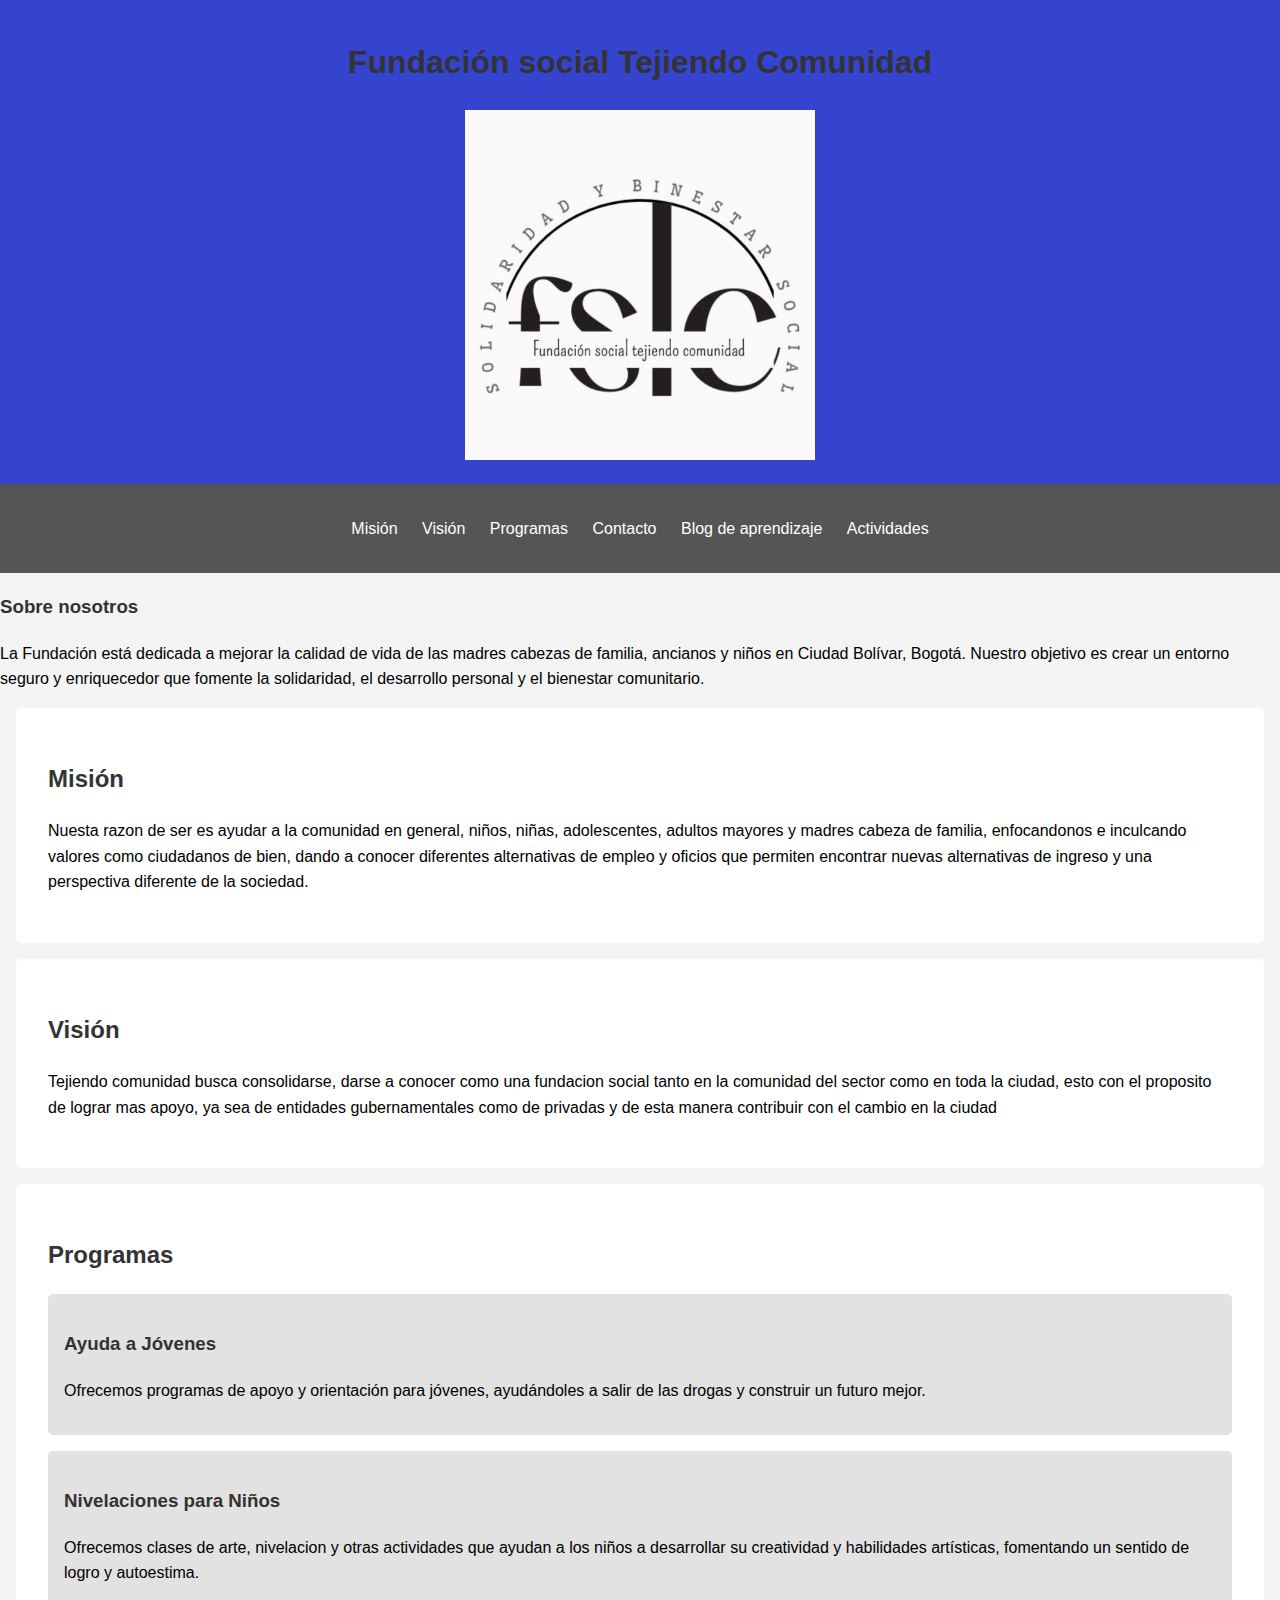
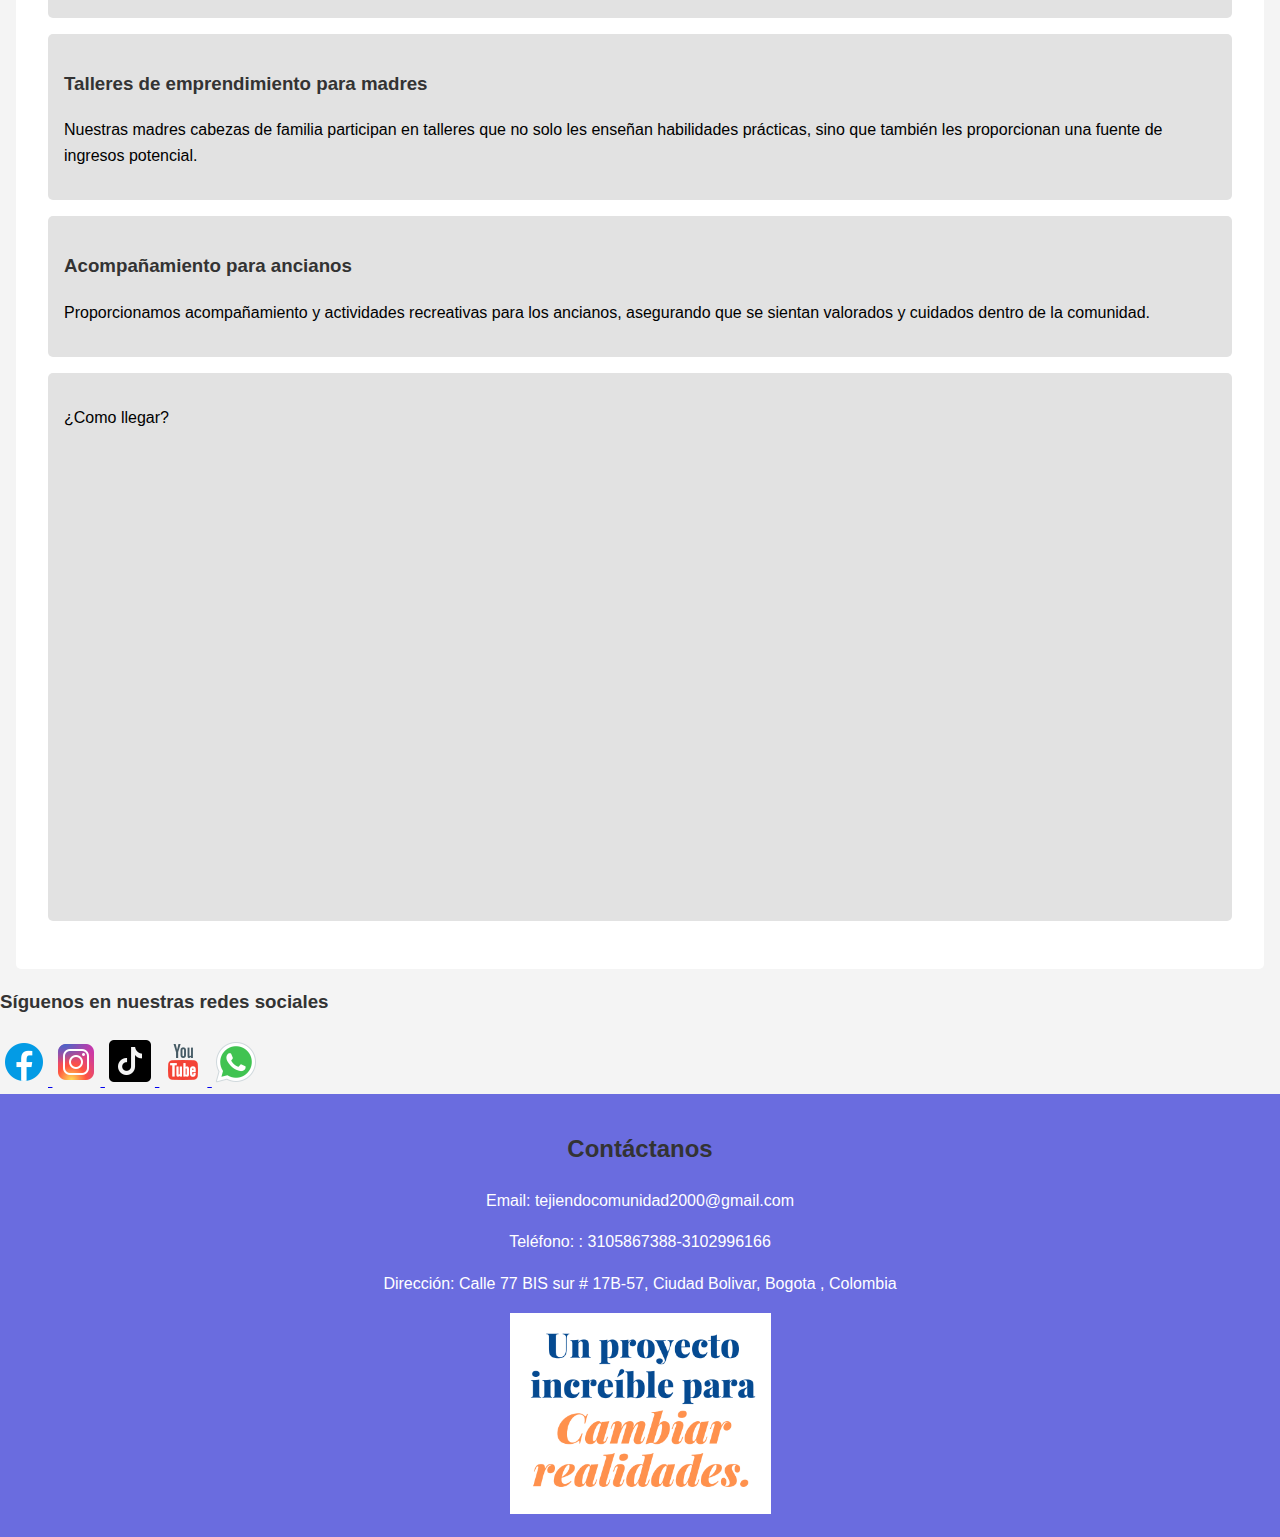
<file: index.html>
<!DOCTYPE html>
<html lang="es">
<head>
    <meta charset="UTF-8">
    <meta name="viewport" content="width=device-width, initial-scale=1.0">
    <title>Fundación social Tejiendo Comunidad</title>
    <link rel="stylesheet" href="styles.css">
</head>
<body>
    <header>
        <h1>Fundación social Tejiendo Comunidad</h1>
        <img id="logo" src="./assets/images/Logo Tejiendo comunidad.jpeg" alt="Logo de la fundación">
    </header>
  
        
        
    
    <nav>
        <ul>
            <li><a href="#mision">Misión</a></li>
            <li><a href="#vision">Visión</a></li>
            <li><a href="#programas">Programas</a></li>
            <li><a href="#contacto">Contacto</a></li>
            <li><a href="./pages/blog.html">Blog de aprendizaje</a></li>
            <li><a href="./pages/actividades.html">Actividades</a></li>
        </ul>
    </nav>

    <div>
        <h3>
            Sobre nosotros
        </h3>
        <p>
            La Fundación está dedicada a mejorar
            la calidad de vida de las madres
            cabezas de familia, ancianos y niños en
            Ciudad Bolívar, Bogotá. Nuestro objetivo
            es crear un entorno seguro y
            enriquecedor que fomente la
            solidaridad, el desarrollo personal y el
            bienestar comunitario.
        </p>
    </div>

    <section id="mision">
        <h2>Misión</h2>
        <p>Nuesta razon de ser es ayudar a la
            comunidad en general, niños, niñas,
            adolescentes, adultos mayores y
            madres cabeza de familia,
            enfocandonos e inculcando valores
            como ciudadanos de bien, dando a
            conocer diferentes alternativas de
            empleo y oficios que permiten
            encontrar nuevas alternativas de
            ingreso y una perspectiva diferente
            de la sociedad.
            </p>
    </section>

    <section id="vision">
        <h2>Visión</h2>
        <p>Tejiendo comunidad busca
            consolidarse, darse a conocer como
            una fundacion social tanto en la
            comunidad del sector como en toda
            la ciudad, esto con el proposito de
            lograr mas apoyo, ya sea de
            entidades gubernamentales como
            de privadas y de esta manera
            contribuir con el cambio en la
            ciudad</p>
    </section>

    <section id="programas">
        <h2>Programas</h2>
        <article>
            <h3>Ayuda a Jóvenes</h3>
            <p>Ofrecemos programas de apoyo y orientación para jóvenes, ayudándoles a salir de las drogas y construir un futuro mejor.</p>
        </article>
        <article>
            <h3>Nivelaciones para Niños</h3>
            <p>Ofrecemos clases de arte, nivelacion
                y otras actividades que ayudan a
                los niños a desarrollar su creatividad
                y habilidades artísticas, fomentando
                un sentido de logro y autoestima.</p>
        </article>
        <article>
            <h3>Talleres de emprendimiento para madres</h3>
            <p>
                Nuestras madres cabezas de familia
                participan en talleres que no solo
                les enseñan habilidades prácticas,
                sino que también les proporcionan
                una fuente de ingresos potencial.
            </p>
        </article>
        <article>
            <h3>Acompañamiento para ancianos</h3>
            <p>
                Proporcionamos acompañamiento
                y actividades recreativas para los
                ancianos, asegurando que se
                sientan valorados y cuidados dentro
                de la comunidad.
            </p>
        </article>
        <article>
            <p>¿Como llegar?</p>
            <iframe src="https://www.google.com/maps/embed?pb=!1m18!1m12!1m3!1d3977.295726931741!2d-74.14170642636087!3d4.54069014302671!2m3!1f0!2f0!3f0!3m2!1i1024!2i768!4f13.1!3m3!1m2!1s0x8e3fa1e5abf9de93%3A0x138c95017a884095!2sCl.%2077%20Bis%20Sur%20%2317b-57%2C%20Bogot%C3%A1!5e0!3m2!1ses-419!2sco!4v1722297800839!5m2!1ses-419!2sco" width="600" height="450" style="border:0;" allowfullscreen="" loading="lazy" referrerpolicy="no-referrer-when-downgrade"></iframe>

        </article>
    </section>
    <div class="social-media">
        <h3>Síguenos en nuestras redes sociales</h3>
        <a href="https://www.facebook.com/profile.php?id=61550688133518" target="_blank">
            <img src="./assets/images/Facebook.png" alt="Facebook">
        </a>
        <a href="https://www.instagram.com/tejiendo_comunidad?igsh=cWgxYTdudzBsYXdk" target="_blank">
            <img src="./assets/images/Instagram.png" alt="Instagram">
        </a>
        <a href="https://www.tiktok.com/@fstc.fstc" target="_blank">
            <img src="./assets/images/Tiktok.png" alt="TikTok">
        </a>
        <a href="https://www.youtube.com/@fundacionsocialtejiendocomunid" target="_blank">
            <img src="./assets/images/Youtube.png" alt="Youtube">
        </a>
        <a href="https://wa.me/qr/H6YP2LCE7AUPN1" target="_blank">
            <img src="./assets/images/Whatsapp.png" alt="Whatsapp">
        </a>
    </div>

    <footer id="contacto">
        
        <h2>Contáctanos</h2>
        <p>Email: tejiendocomunidad2000@gmail.com</p>
        <p>Teléfono: : 3105867388-3102996166</p>
        <p>Dirección: Calle 77 BIS sur # 17B-57,
            Ciudad Bolivar, Bogota
            , Colombia</p>
            <span><img src="./assets/images/Frase comunidad.png" alt="frase aluciva a la comunidad"></span>
    </footer>
</body>
</html>
</file>
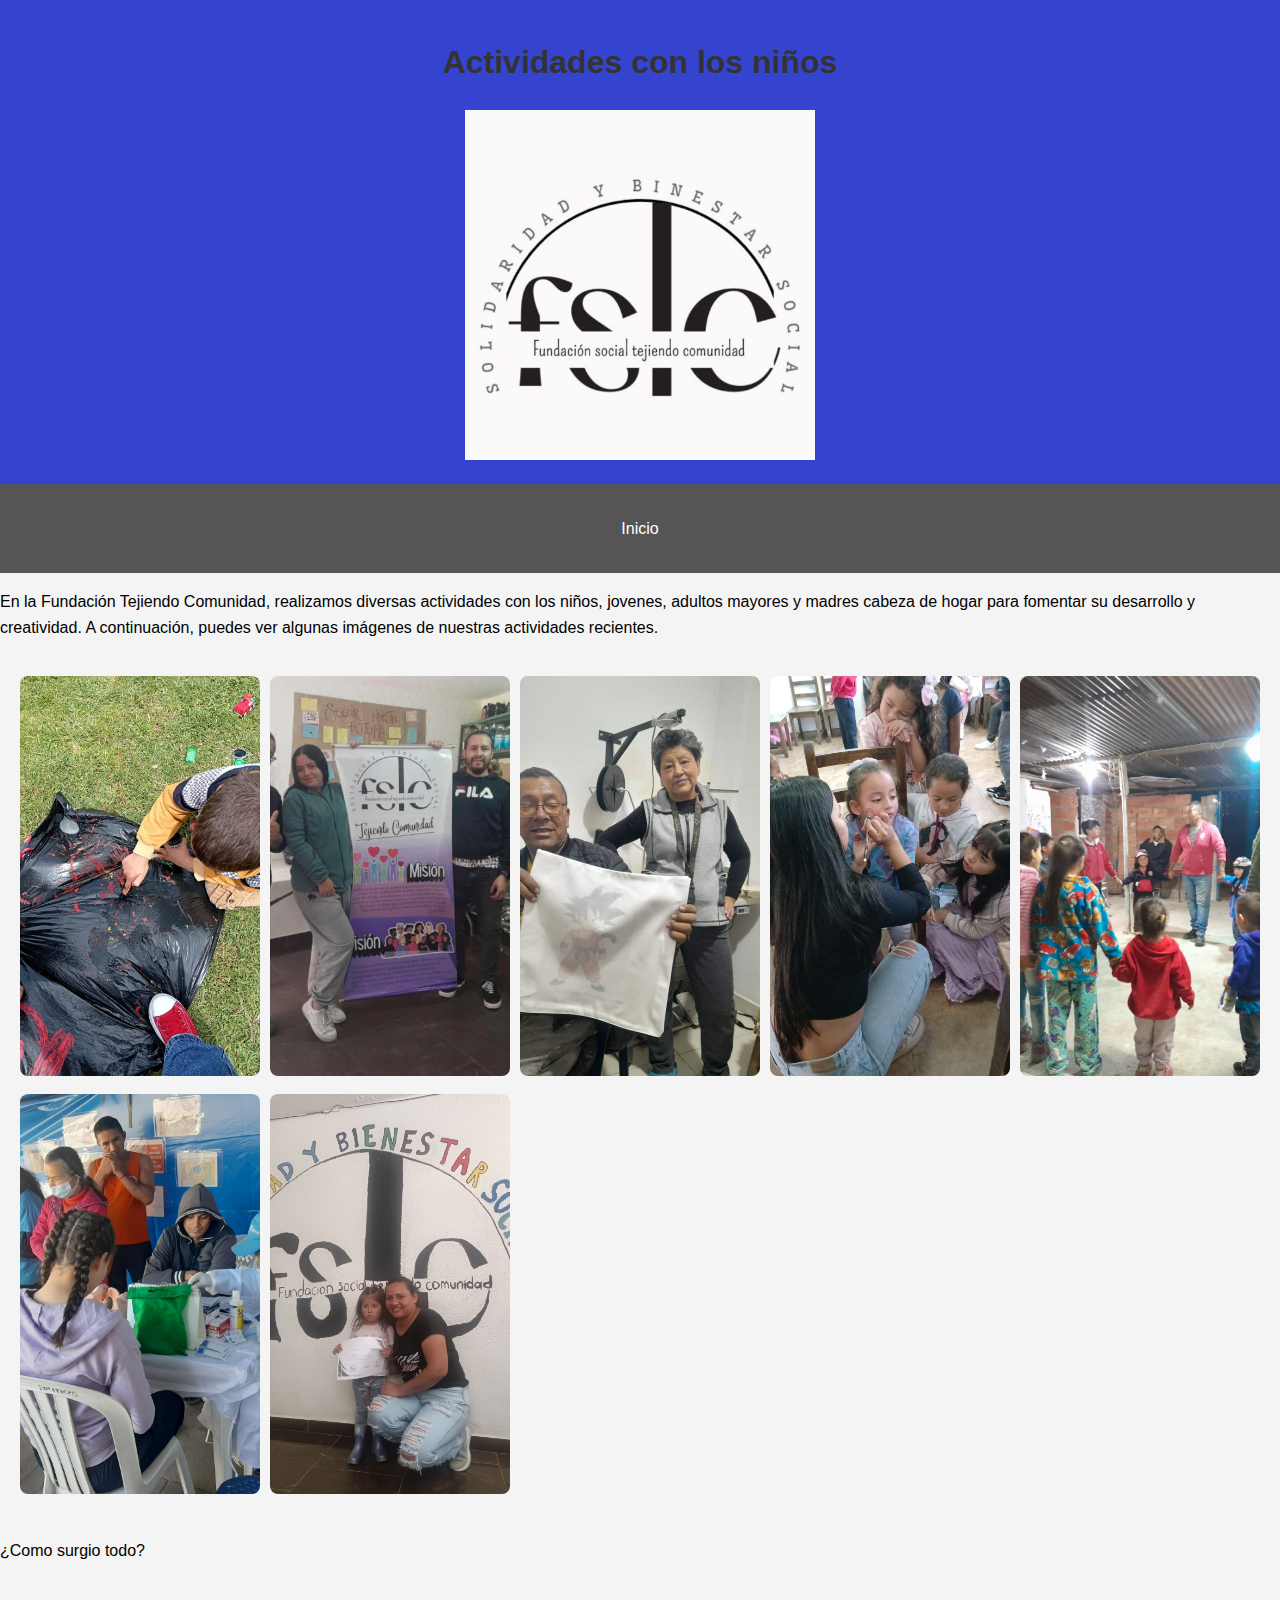
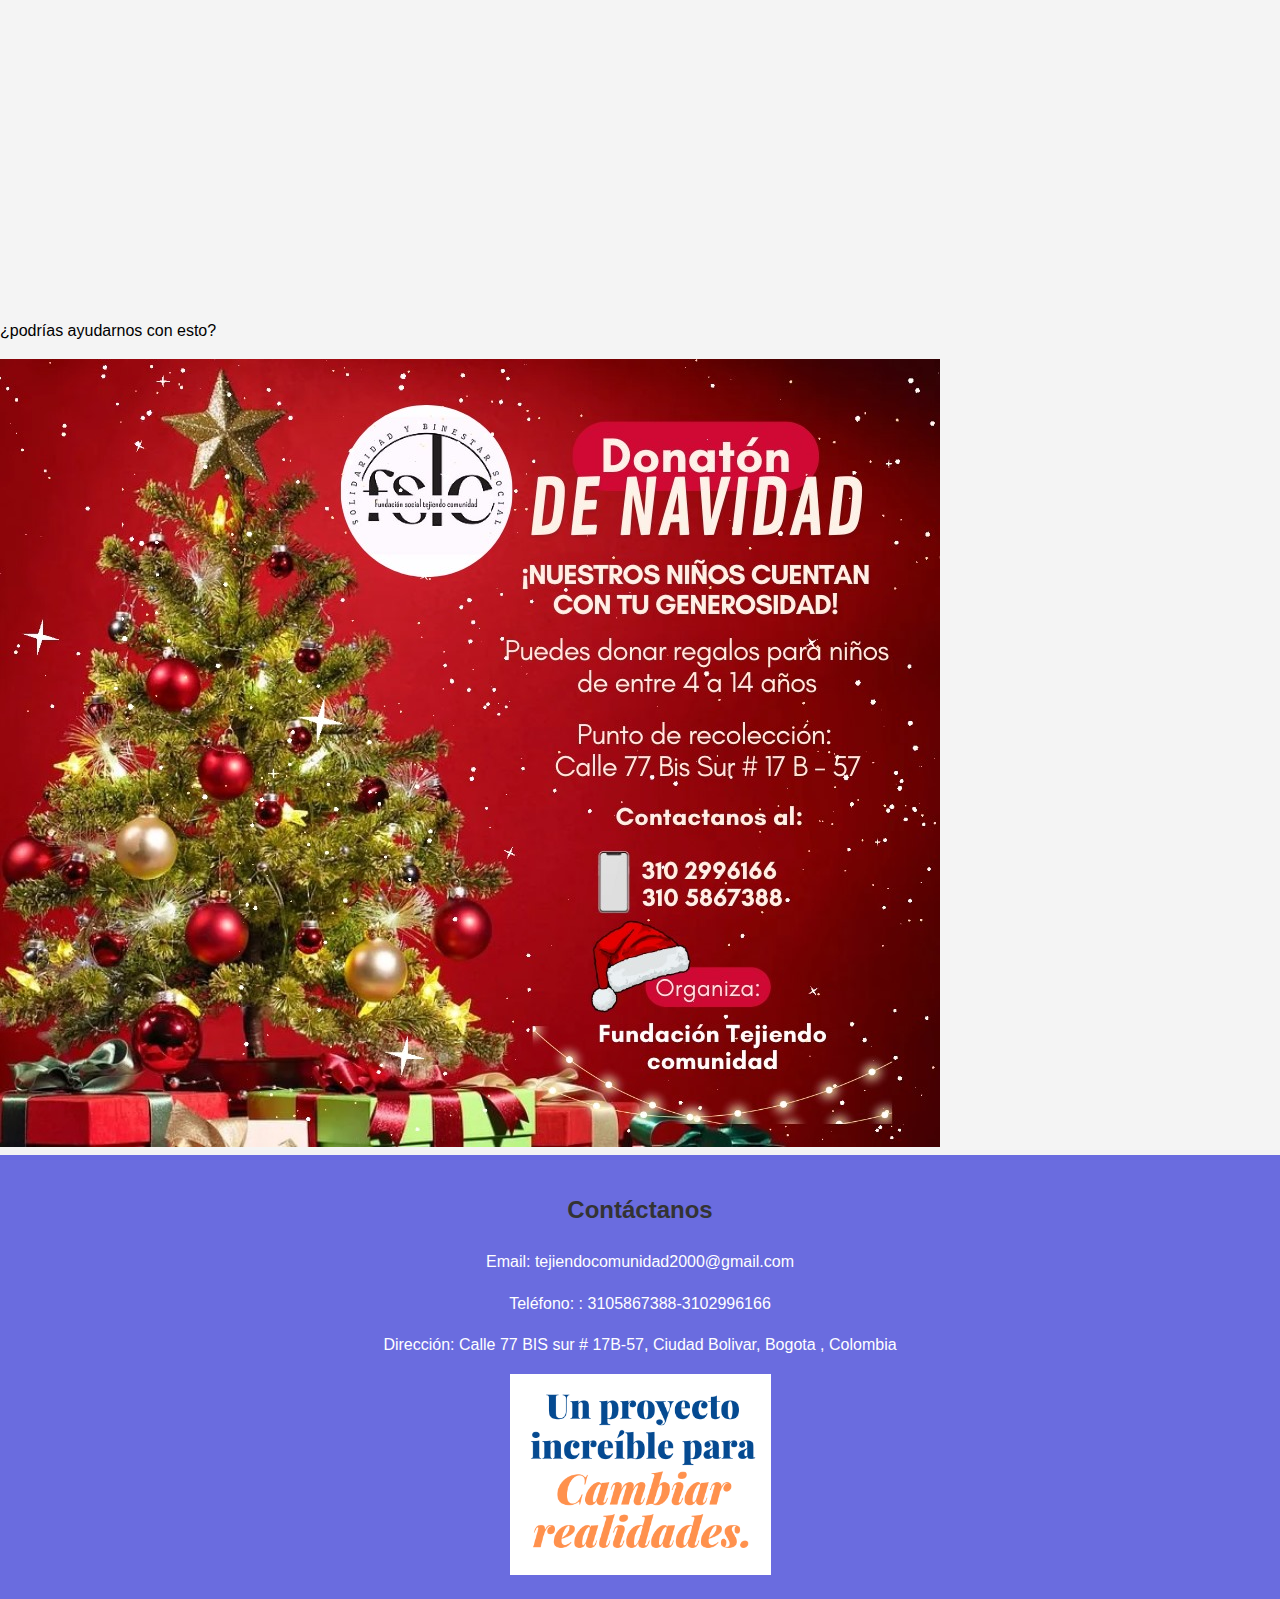
<file: pages/actividades.html>
<!DOCTYPE html>
<html lang="es">
<head>
    <meta charset="UTF-8">
    <meta name="viewport" content="width=device-width, initial-scale=1.0">
    <link rel="stylesheet" href="../styles.css">
    <title>Actividades con los Niños - Fundación Tejiendo Comunidad</title>
</head>
<body>
    <header>
        <h1>Actividades con los niños</h1>
        <img id="logo" src="../assets/images/Logo Tejiendo comunidad.jpeg" alt="Logo de la fundación">
    </header>
    <nav>
        <ul>
            <li><a href="../index.html">Inicio</a></li>
            
            
        </ul>
    </nav>
    
        <p>En la Fundación Tejiendo Comunidad, realizamos diversas actividades con los niños, jovenes, adultos mayores y madres cabeza de hogar para fomentar su desarrollo y creatividad. A continuación, puedes ver algunas imágenes de nuestras actividades recientes.</p>
        <div class="gallery">
           
            <article><img src="../assets/images/actividades niños.png" alt="Actividad 2"></article>
            <article><img src="../assets/images/Lideres de la fundación.png" alt="Actividad 4"></article>
            <article><img src="../assets/images/bordado.jpeg" alt="Actividad 5"></article>
            <article><img src="../assets/images/pintucaritas.jpeg" alt="Actividad 6"></article>
            <article><img src="../assets/images/Tomados de la mano.jpg" alt="Actividad 7"></article>
            <article><img src="../assets/images/Brigada medica.jpeg" alt="Actividad 8"></article>
            <article><img src="../assets/images/Diploma.jpg" alt="Diploma"></article>
            
        </div>
        <p>¿Como surgio todo?</p>
        <article><iframe width="560" height="315" src="https://www.youtube.com/embed/DNQVRv1vRNc?si=nh1ZAuyHIOKwm2rv" title="YouTube video player" frameborder="0" allow="accelerometer; autoplay; clipboard-write; encrypted-media; gyroscope; picture-in-picture; web-share" referrerpolicy="strict-origin-when-cross-origin" allowfullscreen></iframe></article>
        <p>¿podrías ayudarnos con esto?</p>
        <article><img src="../assets/images/Donaton.jpg" alt="Donaton Navideño"></article>
    <footer id="contacto">
        
        <h2>Contáctanos</h2>
        <p>Email: tejiendocomunidad2000@gmail.com</p>
        <p>Teléfono: : 3105867388-3102996166</p>
        <p>Dirección: Calle 77 BIS sur # 17B-57,
            Ciudad Bolivar, Bogota
            , Colombia</p>
            <span><img src="../assets/images/Frase comunidad.png" alt="frase aluciva a la comunidad"></span>
    </footer>
</body>
</html>
</file>
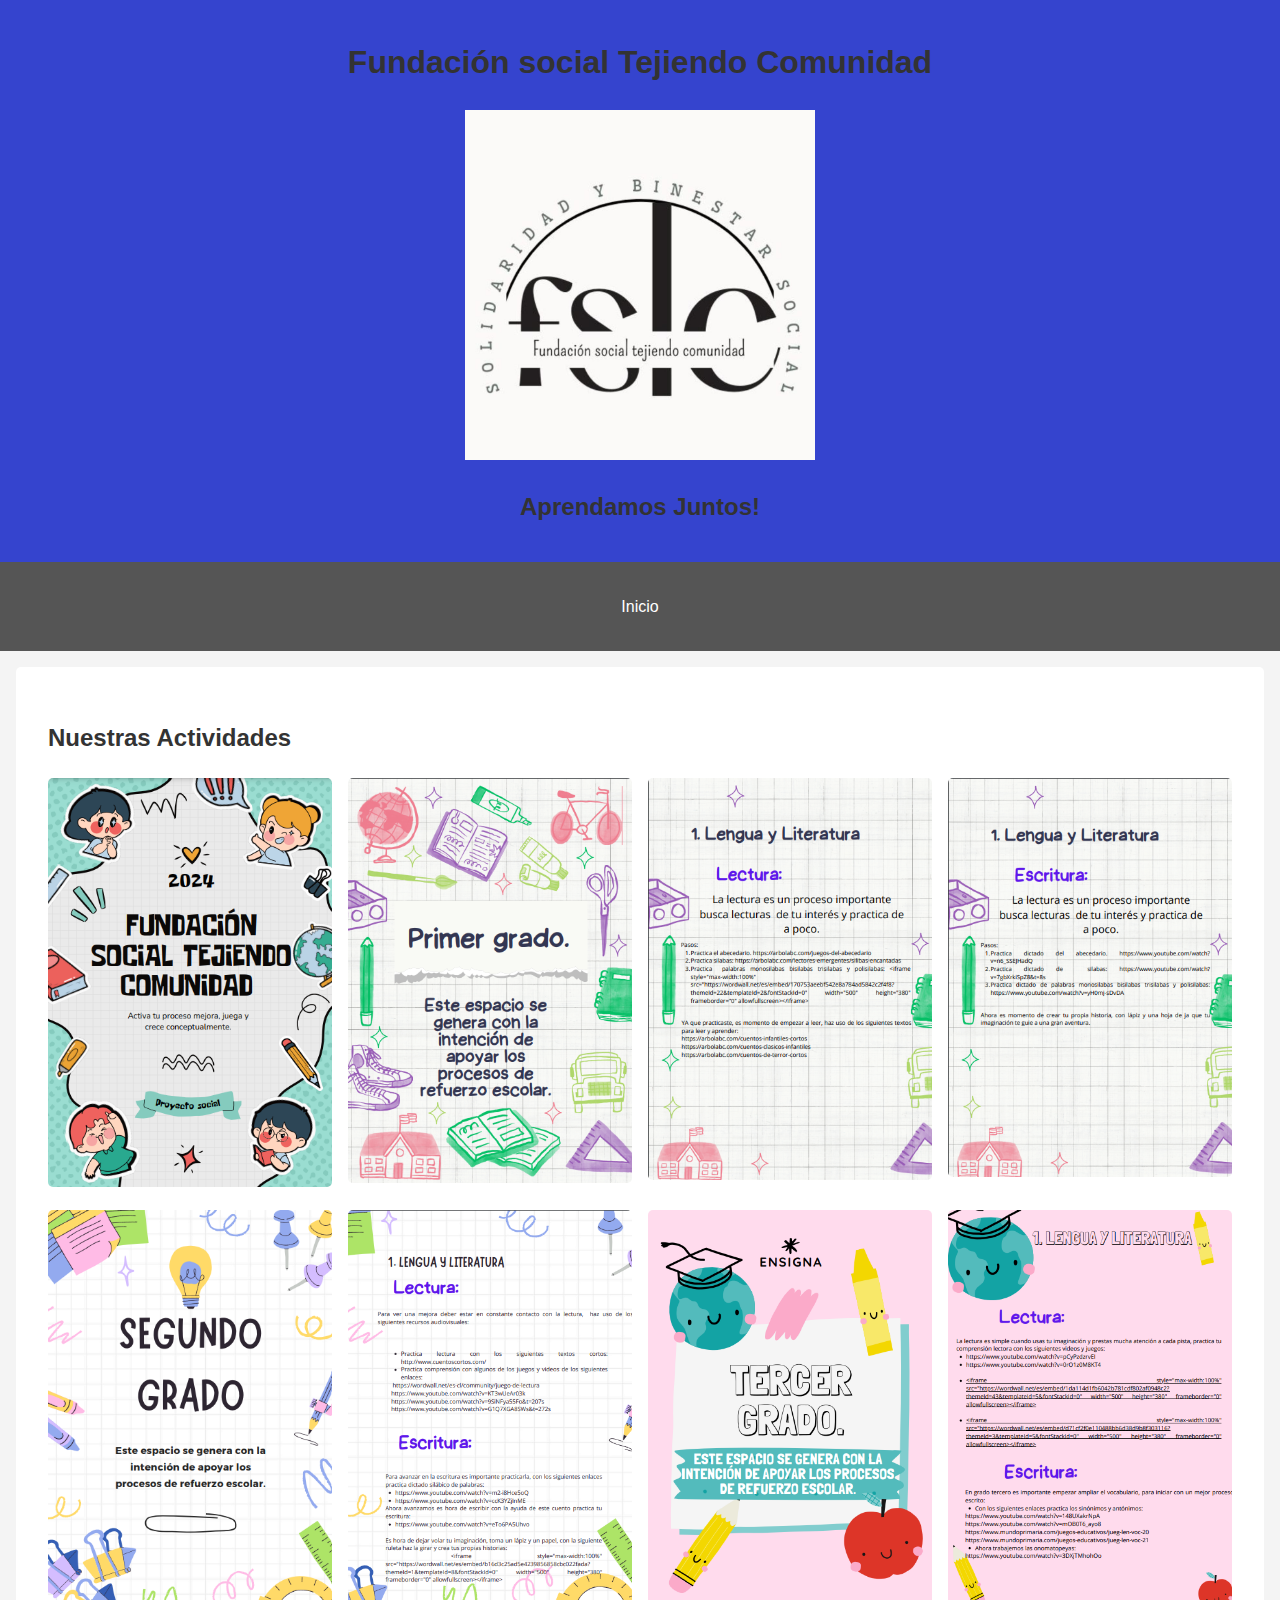
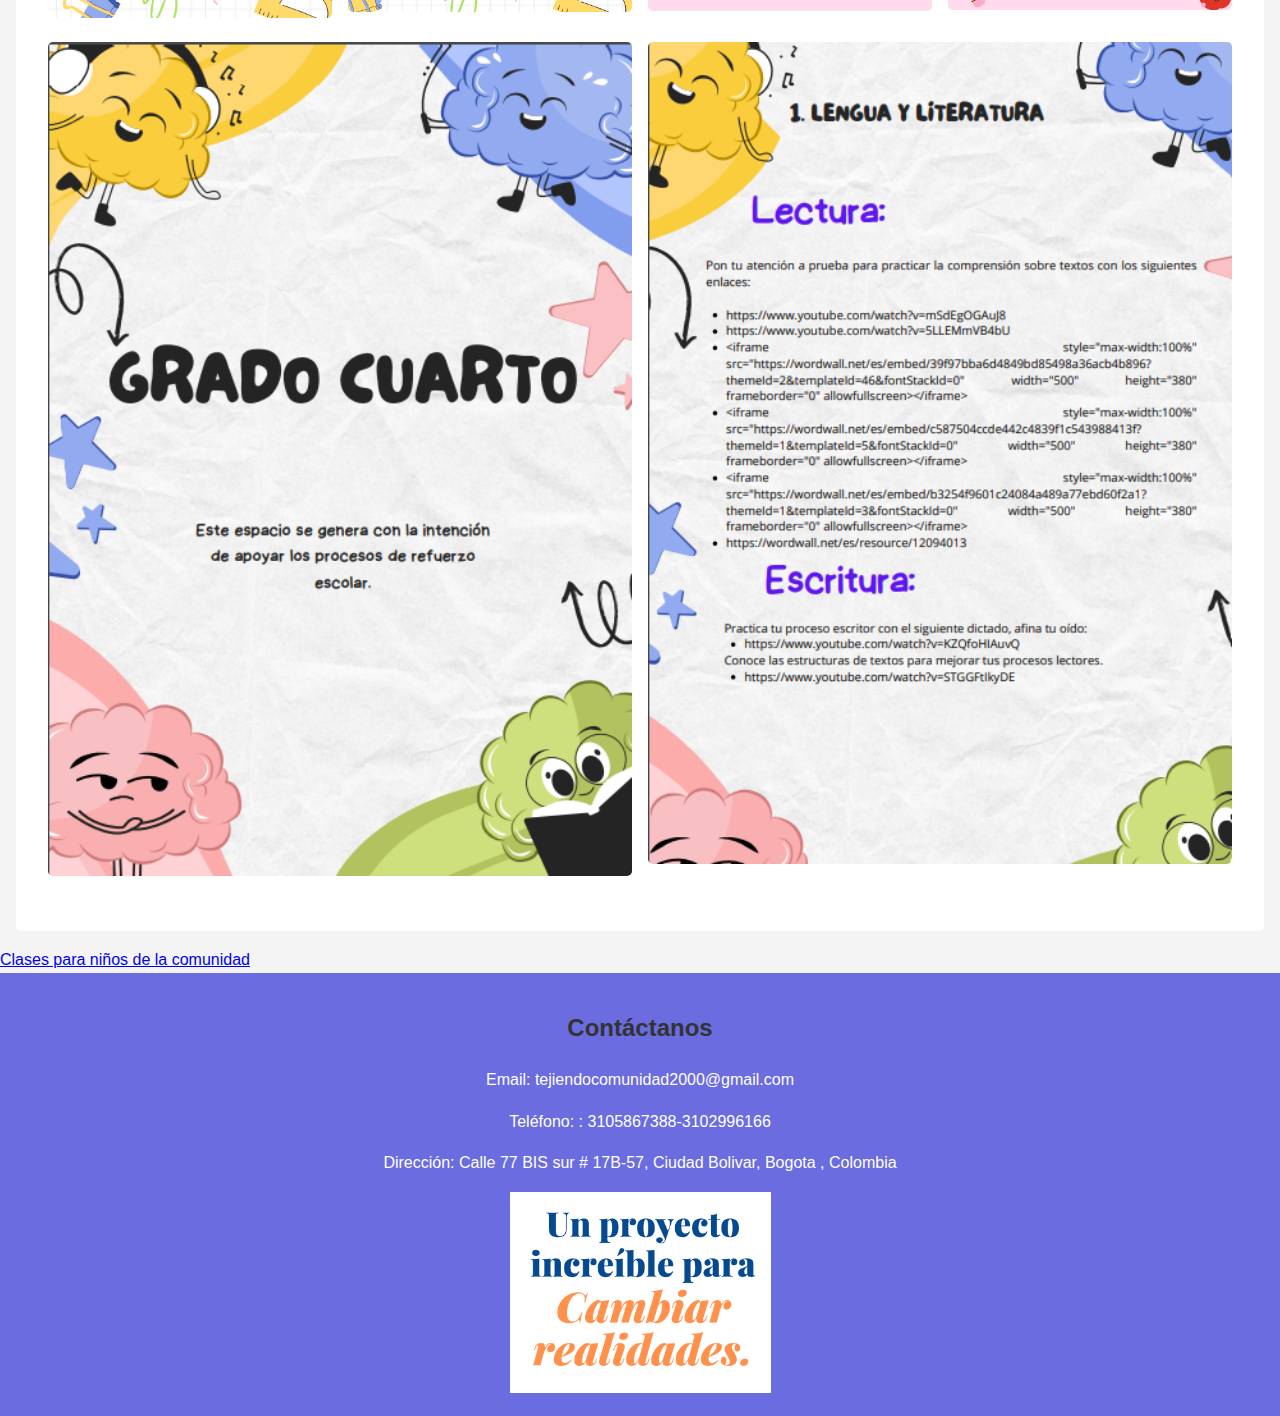
<file: pages/blog.html>
<!DOCTYPE html>
<html lang="es">
<head>
    <meta charset="UTF-8">
    <meta name="viewport" content="width=device-width, initial-scale=1.0">
    <title>Galería de Imágenes - Fundación Tejiendo Comunidad</title>
    <link rel="stylesheet" href="../styles.css">
</head>
<body>
    <header>
        <h1>Fundación social Tejiendo Comunidad</h1>
        <img id="logo" src="../assets/images/Logo Tejiendo comunidad.jpeg" alt="Logo de la fundación">
        <h2>Aprendamos Juntos!</h2>
    </header>

    <nav>
        <ul>
            <li><a href="../index.html">Inicio</a></li>
            
            
        </ul>
    </nav>

    <section id="galeria">
        <h2>Nuestras Actividades</h2>
        <ul class="image-list">
            <li><img src="../assets/images/blog1.png" alt="Descripción de la imagen 1"></li>
            <li><img src="../assets/images/blog2.png" alt="Descripción de la imagen 2"></li>
            <li><img src="../assets/images/blog3.png" alt="Descripción de la imagen 3"></li>
            <li><img src="../assets/images/blog4.png" alt="Descripción de la imagen 4"></li>
            <li><img src="../assets/images/blog5.png" alt="Descripción de la imagen 5"></li>
            <li><img src="../assets/images/blog6.png" alt="Descripción de la imagen 6"></li>
            <li><img src="../assets/images/blog7.png" alt="Descripción de la imagen 7"></li>
            <li><img src="../assets/images/blog8.png" alt="Descripción de la imagen 8"></li>
            <li><img src="../assets/images/blog9.png" alt="Descripción de la imagen 9"></li>
            <li><img src="../assets/images/blog10.png" alt="Descripción de la imagen 10"></li>
        </ul>
    </section>
    <div><a href="https://jennifer80rodri.wixsite.com/my-site-2">Clases para niños de la comunidad</a></div>
   

    <footer id="contacto">
        
        <h2>Contáctanos</h2>
        <p>Email: tejiendocomunidad2000@gmail.com</p>
        <p>Teléfono: : 3105867388-3102996166</p>
        <p>Dirección: Calle 77 BIS sur # 17B-57,
            Ciudad Bolivar, Bogota
            , Colombia</p>
            <span><img src="../assets/images/Frase comunidad.png" alt="frase aluciva a la comunidad"></span>
    </footer>
</body>
</html>
</file>
<file: styles.css>
body {
    font-family: Arial, sans-serif;
    line-height: 1.6;
    margin: 0;
    padding: 0;
    background-color: #f4f4f4;
}

header {
    background: #3544ce;
    color: #fff;
    padding: 1em 0;
    text-align: center;
}

nav {
    background: #555;
    color: #fff;
    padding: 1em 0;
    text-align: center;
}

nav ul {
    list-style: none;
    padding: 0;
}

nav ul li {
    display: inline;
    margin: 0 10px;
}

nav ul li a {
    color: #fff;
    text-decoration: none;
}

section {
    padding: 2em;
    background: #fff;
    margin: 1em;
    border-radius: 5px;
}

footer {
    background: #6a6cdf;
    color: #fff;
    text-align: center;
    padding: 1em 0;
}

h1, h2, h3 {
    color: #333;
}

#programas article {
    background: #e2e2e2;
    padding: 1em;
    margin: 1em 0;
    border-radius: 5px;
}

#logo{
    width: 350px;
    height: 350px;
}


/* Estilos para la galería de imágenes */
#galeria {
    padding: 2em;
    background: #fff;
    margin: 1em;
    border-radius: 5px;
}

.image-list {
    list-style: none;
    padding: 0;
    display: flex;
    flex-wrap: wrap;
    gap: 1em;
}

.image-list li {
    flex: 1 1 calc(25% - 1em);
    box-sizing: border-box;
}

.image-list img {
    width: 100%;
    height: auto;
    border-radius: 5px;
}

/*Actividades*/

.gallery {
    display: grid;
    grid-template-columns: repeat(auto-fit, minmax(200px, 1fr));
    gap: 10px;
    padding: 20px;
}

.gallery img {
    width: 100%;
    height: 400px;
    object-fit: cover;
    border-radius: 8px;
}
</file>
